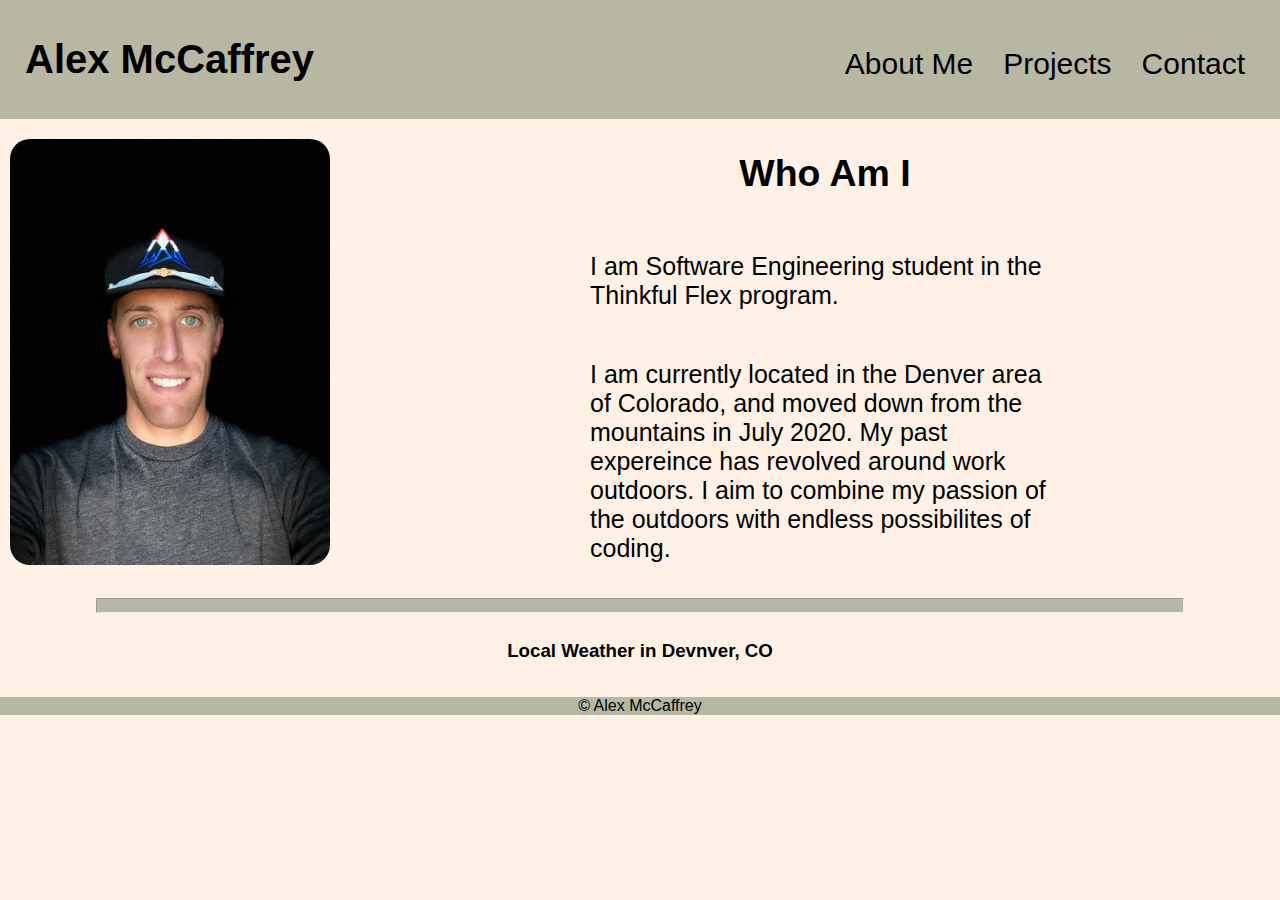
<file: index.html>
<!DOCTYPE html>
<html lang="en">

<head>
    <meta charset="UTF-8">
    <meta name="viewport" content="width=device-width, initial-scale=1.0">
    <meta http-equiv="X-UA-Compatible" content="ie=edge">
    <title>Alex McCaffrey</title>
    <link rel="stylesheet" href="main.css">
</head>

<body>
    <header>
        <a href="index.html" class="title-link"><h1>Alex McCaffrey</h1></a>
        <nav>
            <ul>
                <li><a href="about.html">About Me</a></li>
                <li><a href="projects.html">Projects</a></li>
                <li><a href="contact.html">Contact</a></li>
            </ul>
        </nav>
    </header>

<main>
    <div class="bio">
        <img class="profileImg" src="images/profile-pic.jpeg" alt="Alex Profile Picture">
    
        <div class="item">
            <h2>Who Am I</h2>
                <p>I am Software Engineering student in the Thinkful Flex program.</p>
                <p>I am currently located in the Denver area of Colorado, and moved 
                    down from the mountains in July 2020. My past expereince has 
                    revolved around work outdoors. I aim to combine my passion of the 
                    outdoors with endless possibilites of coding.</p>
        </div>
    </div>
<hr>
    <section class="weather">
        <h3>Local Weather in Devnver, CO</h3>
        <div class="weather-results">

        </div>
    </section>



</main>

<footer>
    <p>&#169; Alex McCaffrey</p>
</footer>

    <script src="https://code.jquery.com/jquery-3.3.1.js"
        integrity="sha256-2Kok7MbOyxpgUVvAk/HJ2jigOSYS2auK4Pfzbm7uH60=" crossorigin="anonymous"></script>
    <script src="main.js"></script>
</body>

</html>
</file>
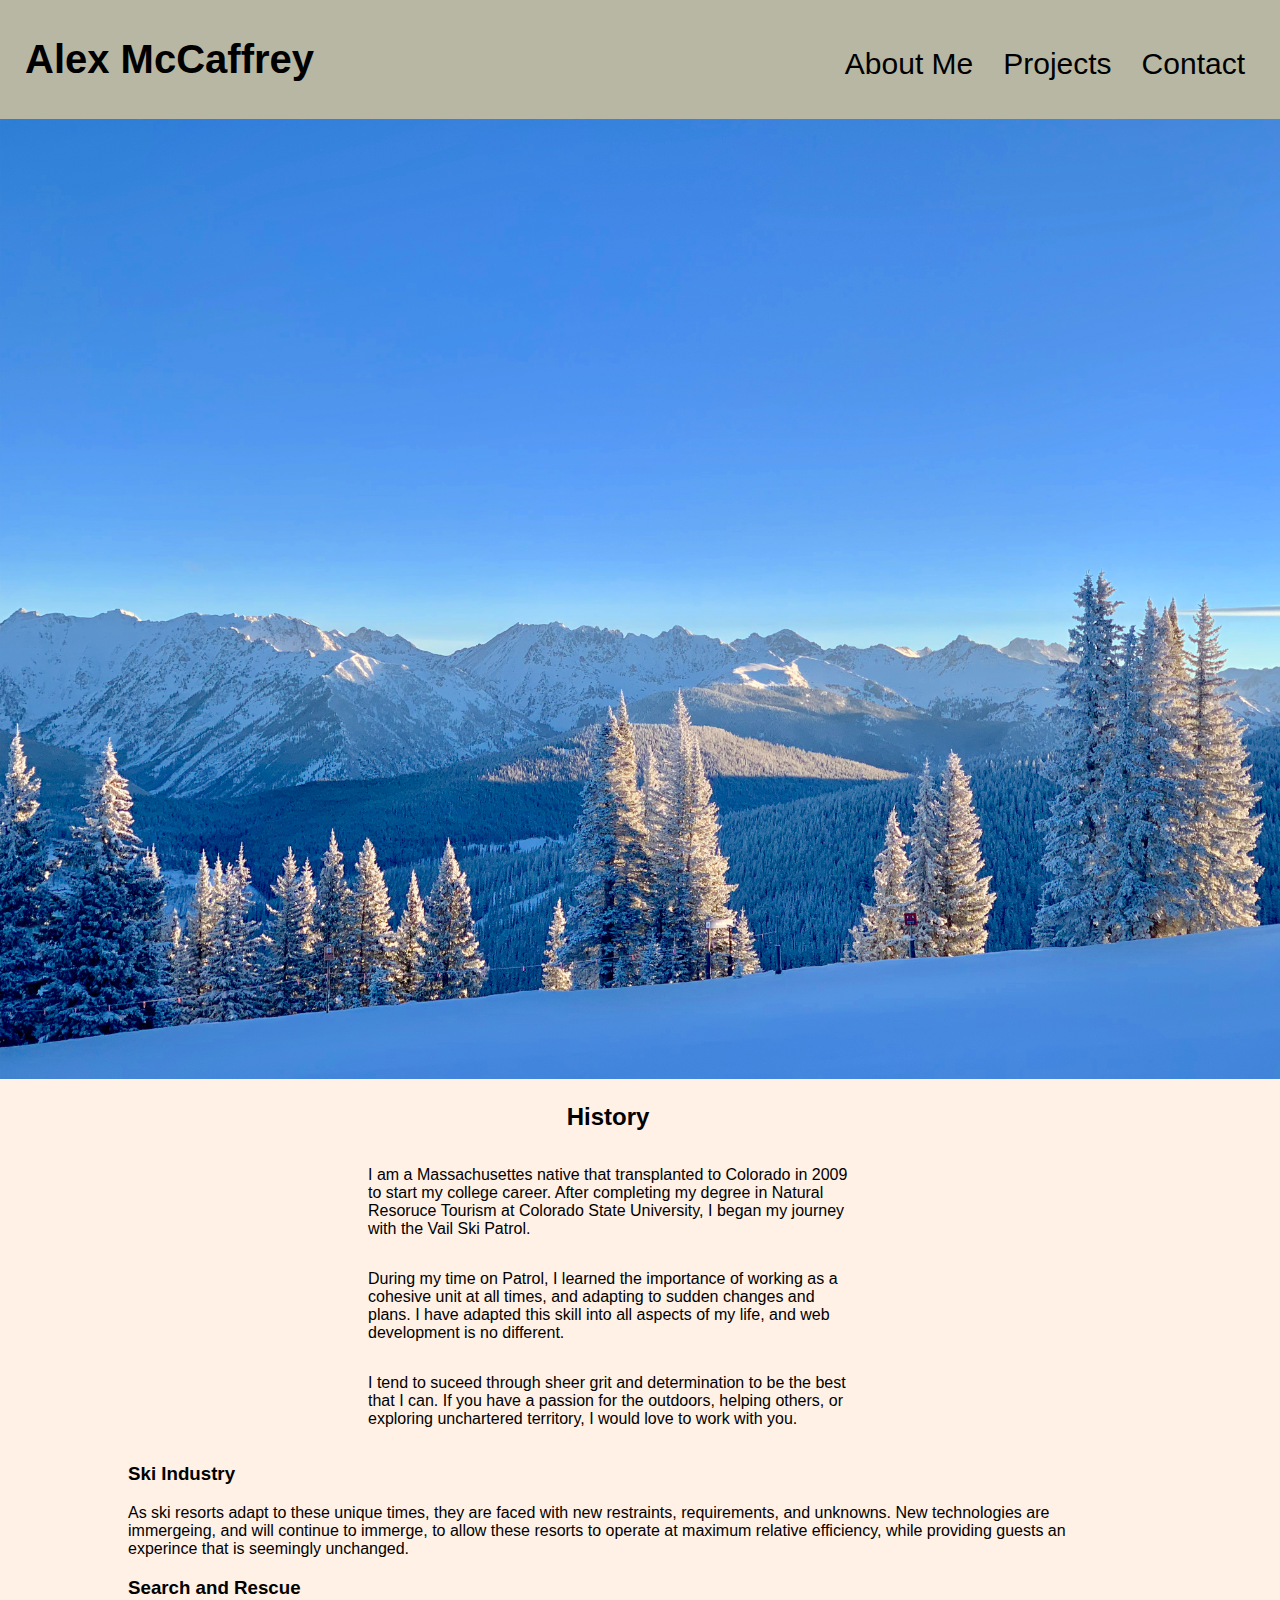
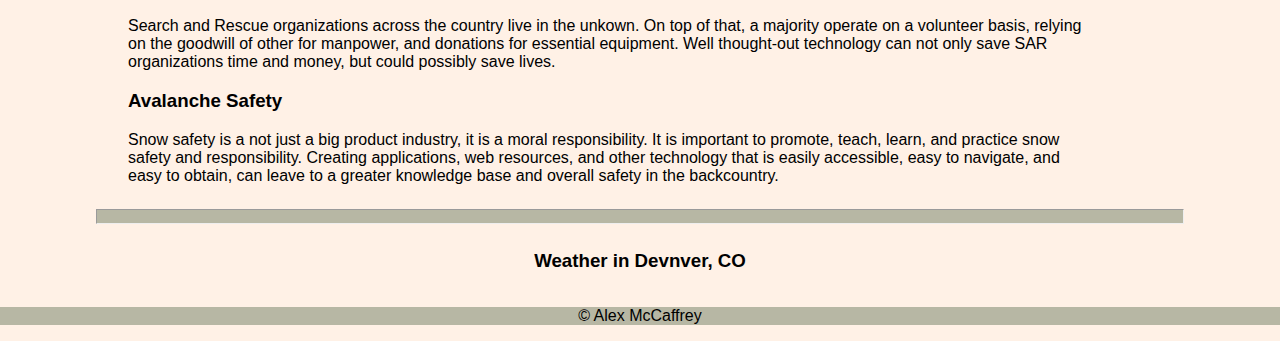
<file: about.html>
<!DOCTYPE html>
<html lang="en">

<head>
    <meta charset="UTF-8">
    <meta name="viewport" content="width=device-width, initial-scale=1.0">
    <meta http-equiv="X-UA-Compatible" content="ie=edge">
    <title>Alex McCaffrey</title>
    <link rel="stylesheet" href="main.css">
</head>

<body>
    <header>
        <a href="index.html" class="title-link"><h1>Alex McCaffrey</h1></a>
        <nav>
            <ul>
                <li><a href="about.html">About Me</a></li>
                <li><a href="projects.html">Projects</a></li>
                <li><a href="contact.html">Contact</a></li>
            </ul>
        </nav>
    </header>

<main>
    <div class='top-image'>
        <img class="mountain" src="images/mountain-sunrise.jpeg" alt="snowy mountain sunrise"/>
    </div>
        <div class='aboutme'>
        <section class="history">
            <h2>History</h2>
                <p>I am a Massachusettes native that transplanted to Colorado in 2009 to start my college career. 
                    After completing my degree in Natural Resoruce Tourism at Colorado State University, 
                    I began my journey with the Vail Ski Patrol.</p>
                <p>During my time on Patrol, I learned the importance of working as a cohesive unit at all times, 
                    and adapting to sudden changes and plans. I have adapted this skill into all aspects of my life, 
                    and web development is no different.</p>
                <p>I tend to suceed through sheer grit and determination to be the best that I can. If you have a passion 
                    for the outdoors, helping others, or exploring unchartered territory, I would love to work with you.</p>
        </section>

        <section class="industries">
            <div class="item">
                <!--<img class="industryImg" src="images/gondola-fall.jpeg" alt="gondola surrounded by aspens">-->
                <h3>Ski Industry</h3>
                    <p>As ski resorts adapt to these unique times, they are faced with new restraints, requirements, and unknowns. 
                        New technologies are immergeing, and will continue to immerge, to allow these resorts to operate at maximum 
                        relative efficiency, while providing guests an experince that is seemingly unchanged.</p>
                </div>
            <div class="item">
                <!--<img class="industryImg" src="images/snow-rescue.jpeg" alt="mountain rescuers in snow">-->
                <h3>Search and Rescue</h3>
                    <p>Search and Rescue organizations across the country live in the unkown. On top of that, a majority operate on 
                        a volunteer basis, relying on the goodwill of other for manpower, and donations for essential equipment. Well 
                        thought-out technology can not only save SAR organizations time and money, but could possibly save lives.</p>
            </div>
            <div class="item">
               <!--<img class="industryImg" src="images/mountain-sunrise.jpeg" alt="mountain range in the morning">-->
                <h3>Avalanche Safety</h3>
                    <p>Snow safety is a not just a big product industry, it is a moral responsibility. It is important to promote, teach, 
                        learn, and practice snow safety and responsibility. Creating applications, web resources, and other technology that 
                        is easily accessible, easy to navigate, and easy to obtain, can leave to a greater knowledge base and overall safety 
                        in the backcountry.</p>
            </div>
        </section>
        </div>
<hr>
    <section class="weather">
        <h3>Weather in Devnver, CO</h3>
        <div class="weather-results">

        </div>
    </section>

</main>

<footer>
    <p>&#169; Alex McCaffrey</p>
</footer>

    <script src="https://code.jquery.com/jquery-3.3.1.js"
        integrity="sha256-2Kok7MbOyxpgUVvAk/HJ2jigOSYS2auK4Pfzbm7uH60=" crossorigin="anonymous"></script>
    <script src="main.js"></script>
</body>

</html>
</file>
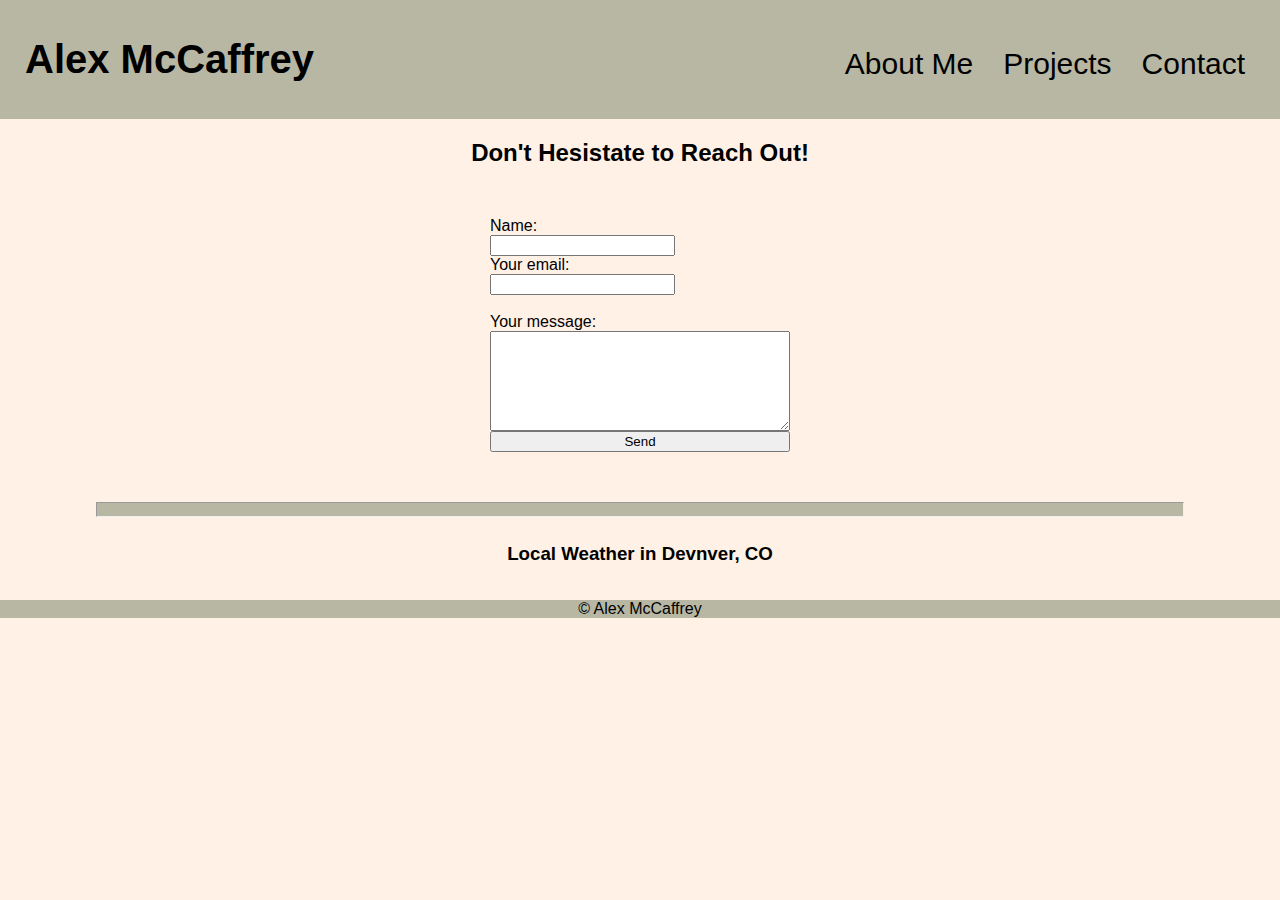
<file: contact.html>
<!DOCTYPE html>
<html lang="en">

<head>
    <meta charset="UTF-8">
    <meta name="viewport" content="width=device-width, initial-scale=1.0">
    <meta http-equiv="X-UA-Compatible" content="ie=edge">
    <title>Alex McCaffrey</title>
    <link rel="stylesheet" href="main.css">
</head>

<body>
    <header>
        <a href="index.html" class="title-link"><h1>Alex McCaffrey</h1></a>
        <nav>
            <ul>
                <li><a href="about.html">About Me</a></li>
                <li><a href="projects.html">Projects</a></li>
                <li><a href="contact.html">Contact</a></li>
            </ul>
        </nav>
    </header>

<main>

    <h2> Don't Hesistate to Reach Out!</h2>

    <div class="contact">
        <form
          action="https://formspree.io/f/mzbkgaad"
          method="POST">
            <label>
              Name:
              <input type="text" name="name" required>
            </label>
          <label>
            Your email:
            <input type="text" name="_replyto" required>
          </label>
        <br>
          <label id='message'>
            Your message:
            <textarea name="message" required></textarea>
          </label>

          <!-- your other form fields go here -->

          <button type="submit">Send</button>
        </form>
    </div>

<hr>
    <section class="weather">
        <h3>Local Weather in Devnver, CO</h3>
        <div class="weather-results">

        </div>
    </section>

</main>

<footer>
    <p>&#169; Alex McCaffrey</p>
</footer>

    <script src="https://code.jquery.com/jquery-3.3.1.js"
        integrity="sha256-2Kok7MbOyxpgUVvAk/HJ2jigOSYS2auK4Pfzbm7uH60=" crossorigin="anonymous"></script>
    <script src="main.js"></script>
</body>

</html>
</file>
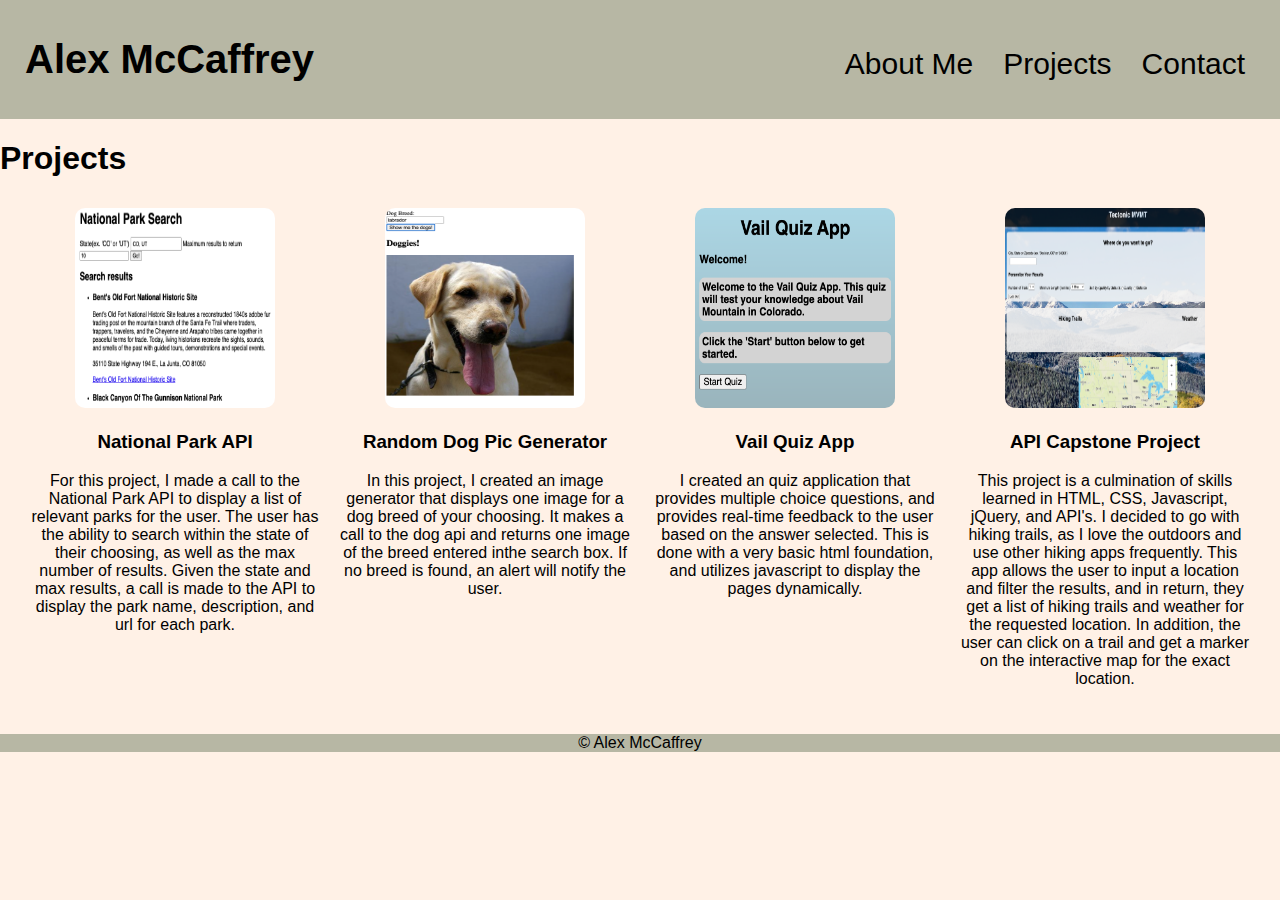
<file: projects.html>
<!DOCTYPE html>
<html lang="en">

<head>
    <meta charset="UTF-8">
    <meta name="viewport" content="width=device-width, initial-scale=1.0">
    <meta http-equiv="X-UA-Compatible" content="ie=edge">
    <title>Alex McCaffrey</title>
    <link rel="stylesheet" href="main.css">
</head>

<body>
    <header>
        <a href="index.html" class="title-link"><h1>Alex McCaffrey</h1></a>
        <nav>
            <ul>
                <li><a href="about.html">About Me</a></li>
                <li><a href="projects.html">Projects</a></li>
                <li><a href="contact.html">Contact</a></li>
            </ul>
        </nav>
    </header>

<main>
    <h1>Projects</h1>
    <div class="gallery">
        

        <div class='item'>
            <a href='https://amccaff20.github.io/nps-api-park-search/' target="_blank"><img
                    src="images/nps-api-screenshot.jpg" alt="screenshot of national park api" class="rounded, double"></a>
            <h3>National Park API</h3>
            <p>For this project, I made a call to the National Park API to display a list of relevant parks for the user.
                The user has the ability to search within the state of their choosing, as well as the max number of results.
                Given the state and max results, a call is made to the API to display the park name, description, and url
                for each park.
            </p>
        </div>
        <div class='item'>
            <a href='https://amccaff20.github.io/dog-api-choose-breed/' target="_blank"><img
                    src="images/dog-api-screenshot.jpg" alt="picture of labrador" class="rounded, double"></a>
            <h3>Random Dog Pic Generator</h3>
            <p>In this project, I created an image generator that displays one image for a dog breed of your choosing.
                It makes a call to the dog api and returns one image of the breed entered inthe search box.
                If no breed is found, an alert will notify the user.
            </p>
        </div>
        <div class='item'>
            <a href='https://amccaff20.github.io/vail-quiz-app/' target="_blank"><img src="images/vail-quiz-screenshot.jpg"
                    alt="screenshot of quiz app" class="rounded"></a>
            <h3>Vail Quiz App</h3>
            <p>I created an quiz application that provides multiple choice questions, and provides real-time feedback to
                the user based on the answer selected. This is done with a very basic html foundation, and utilizes
                javascript to display the pages dynamically.
            </p>
        </div>
        <div class='item'>
            <a href='https://amccaff20.github.io/tectonic-mvmt-hiking-project/' target="_blank"><img
                    src="images/api-capstone-screenshot.jpg" alt="hiking api capstone screenshot" class="rounded"></a>
            <h3>API Capstone Project</h3>
            <p>This project is a culmination of skills learned in HTML, CSS, Javascript, jQuery, and API's.
                I decided to go with hiking trails, as I love the outdoors and use other hiking apps frequently.
                This app allows the user to input a location and filter the results, and in return, they get a list of
                hiking trails and weather for the requested location. In addition, the user can click on a trail and get a
                marker
                on the interactive map for the exact location.
            </p>
        </div>
    </div>


</main>

<footer>
    <p>	&#169; Alex McCaffrey </p>
</footer>

    <script src="https://code.jquery.com/jquery-3.3.1.js"
        integrity="sha256-2Kok7MbOyxpgUVvAk/HJ2jigOSYS2auK4Pfzbm7uH60=" crossorigin="anonymous"></script>
    <script src="main.js"></script>
</body>

</html>
</file>
<file: main.css>
* {
    box-sizing: border-box;
  }

  main {
    min-height: 100%;
    width: 100%;
}

body {
    background-color: #fff1e6; 
    margin:0 auto;
    padding: 0px;
    font-family: 'Gill Sans', 'Gill Sans MT', Calibri, 'Trebuchet MS', sans-serif;
}

header {
    display: flex;
    justify-content: space-between;
    background-color: #b7b7a4;
    align-items: center;
}

header h1 {
    margin-left: 10px;
}

header a {
    text-decoration: none;
    color: black;
}

#tm-logo {
    max-width: 40px;
    height: auto;
}


nav ul {
    display: flex;
    flex-direction: column;
    list-style: none;
    text-decoration: none;
    padding: 5px;
}

nav li {
    margin-right: 30px;
    margin-top: 10px;
    font-size: large;
}


.profileImg {
    max-width: 40%;
    height: auto;
    margin-left: 10px;
    margin-top: 20px;
    margin-bottom: 25px;
    border-radius: 20px;
}

.bio {
    display: flex;
    justify-content: center;
    align-items: center;
    flex-direction: column;
}

.bio .item {
    margin-left: 10px;
}

.weather {
    display: flex;
    justify-content: flex-start;
    flex-direction: column;
    align-items: center;
}

hr {
    height: 15px;
    max-width: 85%;
    background: #b7b7a4;
}









/* About Me Page */

.aboutme {
    display: flex;
    justify-content: center;
    align-items: center;
    flex-direction: column;
    max-width: 75%;
    margin-left: 10%;
    margin-right: 10%;
}

.mountain {
    width: 100%;
}

.history {
    display: flex;
    flex-direction: column;
    justify-content: center;
    align-items: center;
    width: 80%;
}

.history h2 {
    justify-content: center;
    text-align: center;
}

.history p{
    justify-content: center;
    text-align: center;
}

.industries {
    justify-content: center;
    align-items: center;
}







/* Projects Page */

.gallery {
    display: flex;
    flex-direction: column;
    justify-content: center;
    align-items: center;
}

.gallery img {
    max-width: 200px;
    height: auto;
    border-radius: 10px;
}

.gallery .item {
    justify-content: center;
    align-items: center;
}


footer {
    bottom: 0;
    width: 100%;
    background-color: #b7b7a4;
    margin: 0;
    padding: 0;
   }


footer p {
    text-align: center;
}



/* Contact */ 

.contact input{ 
    display: flex;
    justify-content: center;
    align-items: center;
}

.contact textarea{ 
    display: flex;
    justify-content: center;
    align-items: center;
}

h2 {
    text-align: center;
}
    
form {
    display: flex;
    flex-direction: column;
}

textarea[name="message"] {
    width: 300px;
    height: 100px;
  }

 





@media all and (min-width: 600px){

   
    

    header {
        padding-bottom: 10px;
        padding-top: 10px;
    }

    header h1{
        font-size: 40px;
        margin-left: 25px;
    }

    nav ul {
        flex-direction: row;
    }

    nav li {
        font-size: 30px;
    }

    .bio {
        display: flex;
        flex-direction: row;
        font-size: 25px;
    }

    .bio p {
        max-width: 50%;
        margin-left: 30px;
    }

    .bio h2 {
        margin-left: 30px;
    }

    .bio .item {
        display: flex;
        flex-direction: column;
        justify-content: space-evenly;
        align-items: center;
    }

    .profileImg {
        max-width: 25%;
        height: auto;
    }

    .history{
        display: flex;
        justify-content: center;
        max-width: 50%;
        
    }

    .history p {
        display: flex;
        text-align: left;
        justify-content: center;
    }


    .gallery {
        display: flex;
        flex-direction: row;
        justify-content: space-around;
        align-items: flex-start;
        margin: 20px;
    }

    .gallery img {
        width: 200px;
        height: 200px;
    }

    .gallery .item {
       flex-basis: 100%;
       text-align: center;
       margin: 10px;
    }

    .weather {
        order: 4;
        display: flex;
        justify-content: center;
        align-items: center;
    }

    .contact {
        display: flex;
        flex-direction: column;
        align-items: center;
        justify-content: center;
        margin: 50px;
    }
}
</file>
